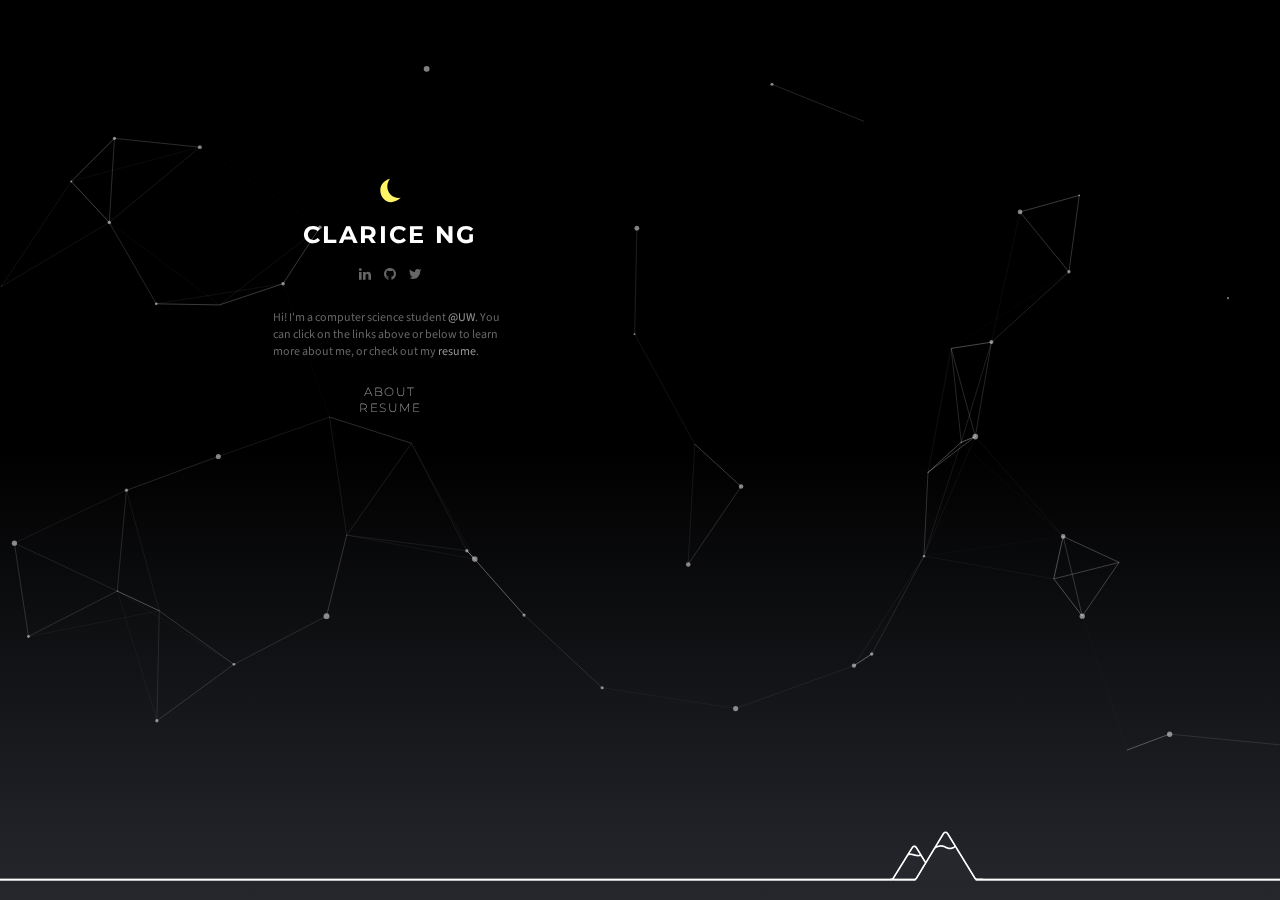
<file: index.html>
<!DOCTYPE html>
<!--[if lt IE 7]>      <html lang="en" ng-app="myApp" class="no-js lt-ie9 lt-ie8 lt-ie7"> <![endif]-->
<!--[if IE 7]>         <html lang="en" ng-app="myApp" class="no-js lt-ie9 lt-ie8"> <![endif]-->
<!--[if IE 8]>         <html lang="en" ng-app="myApp" class="no-js lt-ie9"> <![endif]-->
<!--[if gt IE 8]><!--> <html lang="en" ng-app="myApp" class="no-js"> <!--<![endif]-->
<head>
	<meta charset="utf-8">
	<meta http-equiv="X-UA-Compatible" content="IE=edge">
	<meta name="viewport" content="width=device-width, initial-scale=1">

	<title>Clarice Ng</title>
	<!-- Credits to Zion.T's Yanghwa Bridge album art for design inspiration :) -->
	<link href="assets/img/moon.svg" type="image/png" rel="icon">

	<!-- Stylesheets -->
	<link type="text/css" rel="stylesheet" href="assets/css/style.css"/>
	<link type="text/css" rel="stylesheet" href="assets/css/normalize.css"/>
	<link type="text/css" rel="stylesheet" href="assets/css/bootstrap/css/bootstrap.css"/>

	<!-- Fonts and Stuff -->
	<link rel="stylesheet" href="https://maxcdn.bootstrapcdn.com/font-awesome/4.4.0/css/font-awesome.min.css">
	<link href='http://fonts.googleapis.com/css?family=Montserrat:400,700' rel='stylesheet' type='text/css'>
	<link href='https://fonts.googleapis.com/css?family=Source+Sans+Pro:400,300,700' rel='stylesheet' type='text/css'>

	<!-- <script type='text/javascript' src='//cdnjs.cloudflare.com/ajax/libs/angular.js/1.2.1/angular.js'></script> -->

 </head>

<body>
	<div class="container">
		<div id="particles-js">
			<canvas class="" width="100%" height="40%">
			</canvas>
		</div>
		<div class="row">
			<div class="col-md-5" style="z-index: 2">
				<div class="intro">
					<div id="moon">
						<img src="assets/img/moon.svg" alt="moon" width="25px" height="25px"/>
					</div>
					<h1><a href="#/home">Clarice Ng</a></h1>
					<div id="links">
						<ul class="inline-list">
							<!-- <li><a href="https://vsco.co/ziontea" class="btn btn-default btn-lg"><i class="fa fa-camera fa-1x"></i></a></li> -->
							<li><a href="https://www.linkedin.com/in/clareng" class="btn btn-default btn-lg"><i class="fa fa-linkedin fa-1x"></i></a></li>
							<li><a href="https://github.com/claricen" class="btn btn-default btn-lg"><i class="fa fa-github fa-1x"></i></a></li>
							<!-- <li><a href="https://www.behance.net/claricen" class="btn btn-default btn-lg"><i class="fa fa-behance fa-1x"></i></a></li>  -->
							<li><a href="https://twitter.com/clar3bear" class="btn btn-default btn-lg"><i class="fa fa-twitter fa-1x"></i></a></li> 
						</ul>
					</div>
					<div class="subtitle">
						Hi! I'm a computer science student <a href="https://uwaterloo.ca/">@UW</a>. You can click on the links above or below to learn more about me, or check out my <a href="/assets/resume.pdf">resume</a>.
					</div>
					<nav class="links">
						<ul class="nav">
							<li><a href="#/about">About</a></li>
							<!-- <li><a href="#/projects">Projects</a></li> -->
							<li><a href="/assets/resume.pdf">Resume</a></li>
						</ul>
					</nav>
				</div>
			</div>
			<div class="col-md-7" style="z-index: 1">
				<div class="content-wrapper">
					<div ng-view></div>
				</div>
			</div>
		</div>

		<div id="footer">
		</div>
	</div>


	<!-- Javascript -->
	<script src="bower_components/angular/angular.js"></script>
	<script src="bower_components/angular-route/angular-route.js"></script>
	<script src="app.js"></script>
	<script src="about/about.js"></script>
	<script src="home/home.js"></script>
	<script src="projects/projects.js"></script>
	<script src="assets/js/particles.js"></script>
	<script src="assets/js/app.js"></script>
	<script src="components/version/version.js"></script>
  	<script src="components/version/version-directive.js"></script>
  	<script src="components/version/interpolate-filter.js"></script>


</body>
</html>
</file>
<file: assets/css/style.css>
/* Variables */
html,
body {
  font-family: 'Source Sans Pro', sans-serif;
  color: #cccccc;
  font-size: 14px;
  font-weight: 300;
  background: -webkit-linear-gradient(#000000 50%, #25272d);
  background: -moz-linear-gradient(#000000 50%, #25272d);
  background: -o-linear-gradient(#000000 50%, #25272d);
  background: linear-gradient(#000000 50%, #25272d);
  background-attachment: fixed !important;
  width: 100%;
  height: 100%; }
  html h1,
  body h1 {
    color: white; }
  html a,
  body a {
    text-decoration: none;
    color: #ffffff;
    -webkit-transition: all 0.5s ease-in-out;
    -moz-transition: all 0.5s ease-in-out;
    -o-transition: all 0.5s ease-in-out;
    transition: all 0.5s ease-in-out; }
  html a:hover,
  body a:hover {
    color: #36c1af; }

.container {
  width: 100%;
  height: 100%;
  top: 0px;
  left: 0px; }

canvas {
  display: block;
  vertical-align: bottom; }

#particles-js {
  left: 0px;
  top: 0px;
  width: 100%;
  height: 80%;
  position: fixed; }

.intro {
  width: 275px;
  height: 100%;
  display: table-cell;
  vertical-align: center;
  padding-top: 39%;
  float: right;
  z-index: 99; }
  .intro #moon {
    text-align: center; }
  .intro h1 {
    color: #ffffff;
    font-family: 'Montserrat', 'Helvetica', sans-serif;
    font-size: 24px;
    letter-spacing: 2px;
    font-weight: 700;
    text-transform: uppercase;
    text-align: center; }
    .intro h1 a {
      text-decoration: none;
      color: #ffffff; }
  .intro .subtitle {
    padding: 10px 20px 10px 20px;
    color: #666666;
    font-family: 'Source Sans Pro', 'Helvetica', sans-serif;
    font-size: 12px;
    font-weight: 400; }
  .intro a {
    text-decoration: none;
    color: #969696;
    -webkit-transition: all 0.5s ease-in-out;
    -moz-transition: all 0.5s ease-in-out;
    -o-transition: all 0.5s ease-in-out;
    transition: all 0.5s ease-in-out; }
  .intro a:hover {
    color: #36c1af; }

#links {
  margin: 0;
  padding-left: 0px !important;
  list-style-type: none;
  text-align: center; }
  #links ul {
    padding-left: 0px; }
  #links .inline-list li {
    display: inline;
    list-style-type: none;
    padding: 0px 5px 0px 5px; }
    #links .inline-list li a {
      color: #666666;
      -webkit-transition: all 0.5s ease-in-out;
      -moz-transition: all 0.5s ease-in-out;
      -o-transition: all 0.5s ease-in-out;
      transition: all 0.5s ease-in-out; }
    #links .inline-list li a:hover {
      color: #36c1af; }

#footer {
  position: fixed;
  left: 0px;
  bottom: 0px;
  height: 120px;
  width: 100%;
  background-image: url("../img/mountains_3.png"), url("../img/mountains_line.png");
  background-attachment: fixed, fixed;
  background-position: 75% 100%, left bottom;
  background-repeat: no-repeat, repeat-x; }

.content-wrapper {
  /*background-color: #555555;*/ }

.content {
  padding-top: 100px;
  position: relative;
  left: 0%;
  width: 80%; }

nav ul {
  line-height: 1.2;
  text-align: center;
  padding-left: 0px; }
  nav ul li {
    list-style-type: none;
    padding-left: 0 !important; }
    nav ul li a {
      color: #ffffff;
      font-family: 'Montserrat', 'Helvetica', sans-serif;
      text-decoration: none;
      font-size: 12px;
      letter-spacing: 1.5px;
      text-transform: uppercase;
      -webkit-transition: all 0.5s ease-in-out;
      -moz-transition: all 0.5s ease-in-out;
      -o-transition: all 0.5s ease-in-out;
      transition: all 0.5s ease-in-out; }
    nav ul li a:hover {
      color: #36c1af; }

.firstfadein {
  -webkit-animation: fadein 2s;
  /* Safari, Chrome and Opera > 12.1 */
  -moz-animation: fadein 2s;
  /* Firefox < 16 */
  -ms-animation: fadein 2s;
  /* Internet Explorer */
  -o-animation: fadein 2s;
  /* Opera < 12.1 */
  animation: fadein 2s; }

@keyframes fadein {
  from {
    opacity: 0; }
  to {
    opacity: 1; } }
/* Firefox < 16 */
@-moz-keyframes fadein {
  from {
    opacity: 0; }
  to {
    opacity: 1; } }
/* Safari, Chrome and Opera > 12.1 */
@-webkit-keyframes fadein {
  from {
    opacity: 0; }
  to {
    opacity: 1; } }
/* Internet Explorer */
@-ms-keyframes fadein {
  from {
    opacity: 0; }
  to {
    opacity: 1; } }
/* Opera < 12.1 */
@-o-keyframes fadein {
  from {
    opacity: 0; }
  to {
    opacity: 1; } }
@media screen and (max-width: 992px) {
  .intro {
    width: 100%;
    left: 0;
    padding-top: 0; }
    .intro #moon {
      padding-top: 50px; }
    .intro .subtitle {
      margin-left: auto;
      margin-right: auto;
      text-align: center;
      width: 400px; }

  .content {
    margin-left: 0;
    width: 100%;
    padding-top: 0; }

  nav {
    margin-top: -15px; }
    nav ul li {
      display: inline;
      margin-left: 7px;
      margin-right: 7px; } }
@media screen and (max-width: 800px) {
  .intro {
    width: 100%;
    left: 0; }
    .intro #moon {
      padding-top: 50px; }
    .intro .subtitle {
      margin-left: auto;
      margin-right: auto;
      text-align: center;
      width: 350px; }

  .content {
    padding-top: 0;
    margin-left: 0;
    width: 100%;
    padding-left: 30px;
    padding-right: 30px; }

  nav {
    margin-top: -15px; }
    nav ul li {
      display: inline;
      margin-left: 7px;
      margin-right: 7px; } }
@media screen and (max-width: 450px) {
  .intro .subtitle {
    width: 80%; } }

/*# sourceMappingURL=style.css.map */
</file>
